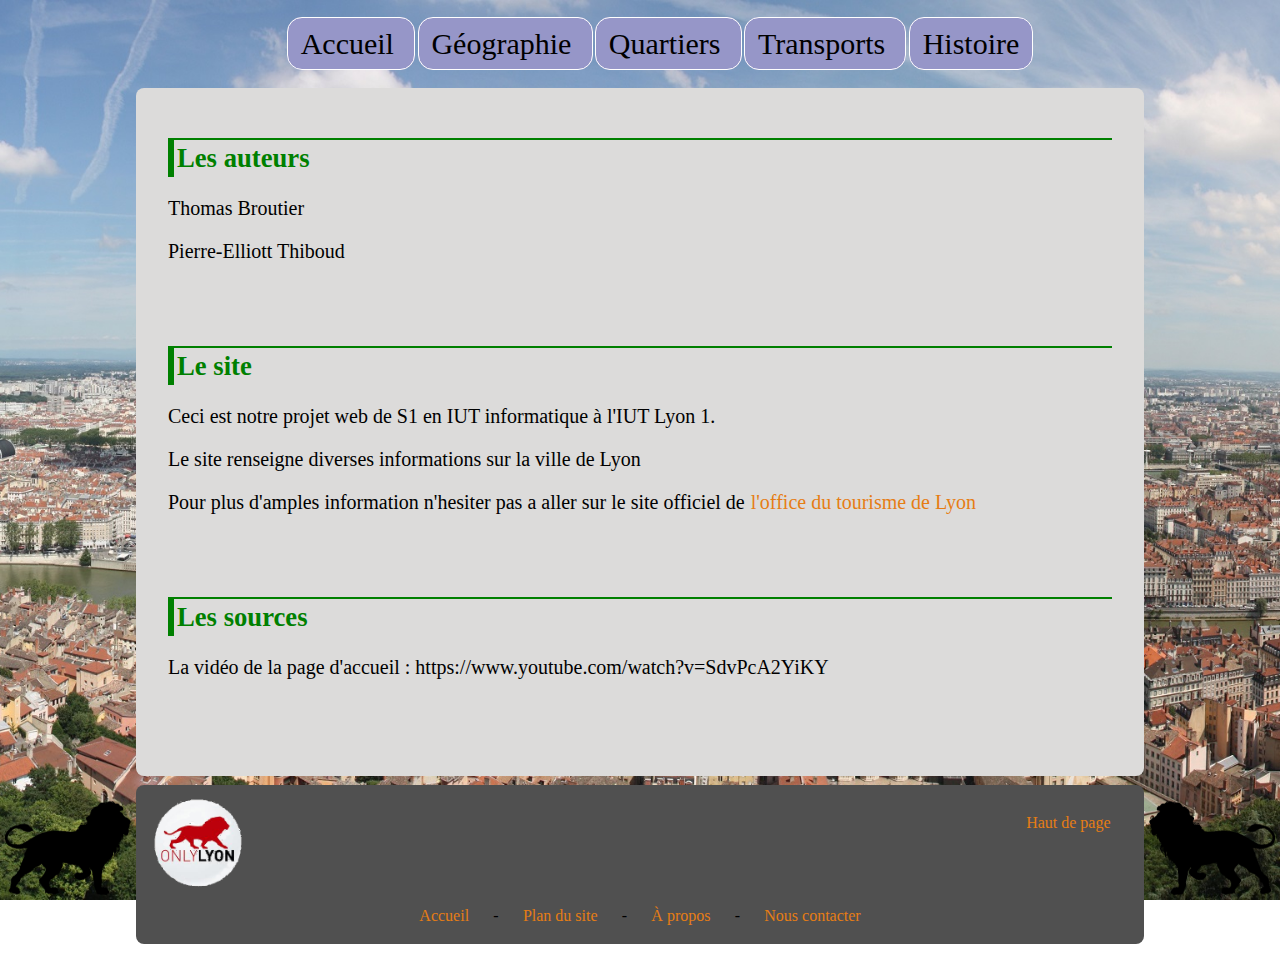
<file: aPropos.html>
﻿<!DOCTYPE html>

<html>

<head>
	<title>A Propos</title>
	<link rel="stylesheet" type="text/css" href="style_base.css">
</head>

<body>

	<img id="lionSil_g" src="ressource/image/lion_silhouette.png" alt="Silhouette de lion tournée vers la gauche">
	<img id="lionSil_d" src="ressource/image/lion_silhouette_inverse.png" alt="Silhouette de lion tournée vers la droite">

	
	<nav><ul id=boutonsMenu>
		<li>
			<a href="index.html">
				Accueil
			</a>
		</li>

		<li>
			<a href="geographie.html">
				Géographie
			</a>
		</li>			
		<li>
			<a href="quartiers.html">
				Quartiers
			</a>
		</li>

		<li>
			<a href="transports.html">
				Transports
			</a>
		</li>

		<li>
			<a href="histoire.html">
				Histoire
			</a>
		</li>
	</ul></nav>
	
	<div id="debut">
		<section>
			<h1>Les auteurs</h1>
			
				<p>Thomas Broutier</p>
				<p>Pierre-Elliott Thiboud</p>
		</section>
		
		<section>
			<h1>Le site</h1>
			
			<p>Ceci est notre projet web de S1 en IUT informatique à l'IUT Lyon 1.</p>
			
			<p>Le site renseigne diverses informations sur la ville de Lyon</p>
			<p>Pour plus d'amples information n'hesiter pas a aller sur le site officiel 
			de <a href="http://www.lyon-france.com/">l'office du tourisme de Lyon</a></p>
				
		</section>
		
		<section>
			<h1>Les sources</h1>
			
			<p>La vidéo de la page d'accueil : https://www.youtube.com/watch?v=SdvPcA2YiKY</p>
		</section>
	</div>
	
	<footer>
		<a href="#debut">Haut de page</a>
		<img src="ressource/image/logo_only-lyon.png" alt="Logo de OnlyLyon (un lion rouge dans un cercle gris clair)">
		<nav>
			<a href="index.html">Accueil</a> - 
			<a href="planDuSite.html">Plan du site</a> - 
			<a href="aPropos.html">À propos</a> - 
			<a href="contact.html">Nous contacter</a>
		</nav>
	</footer>

</body>

</html>
</file>
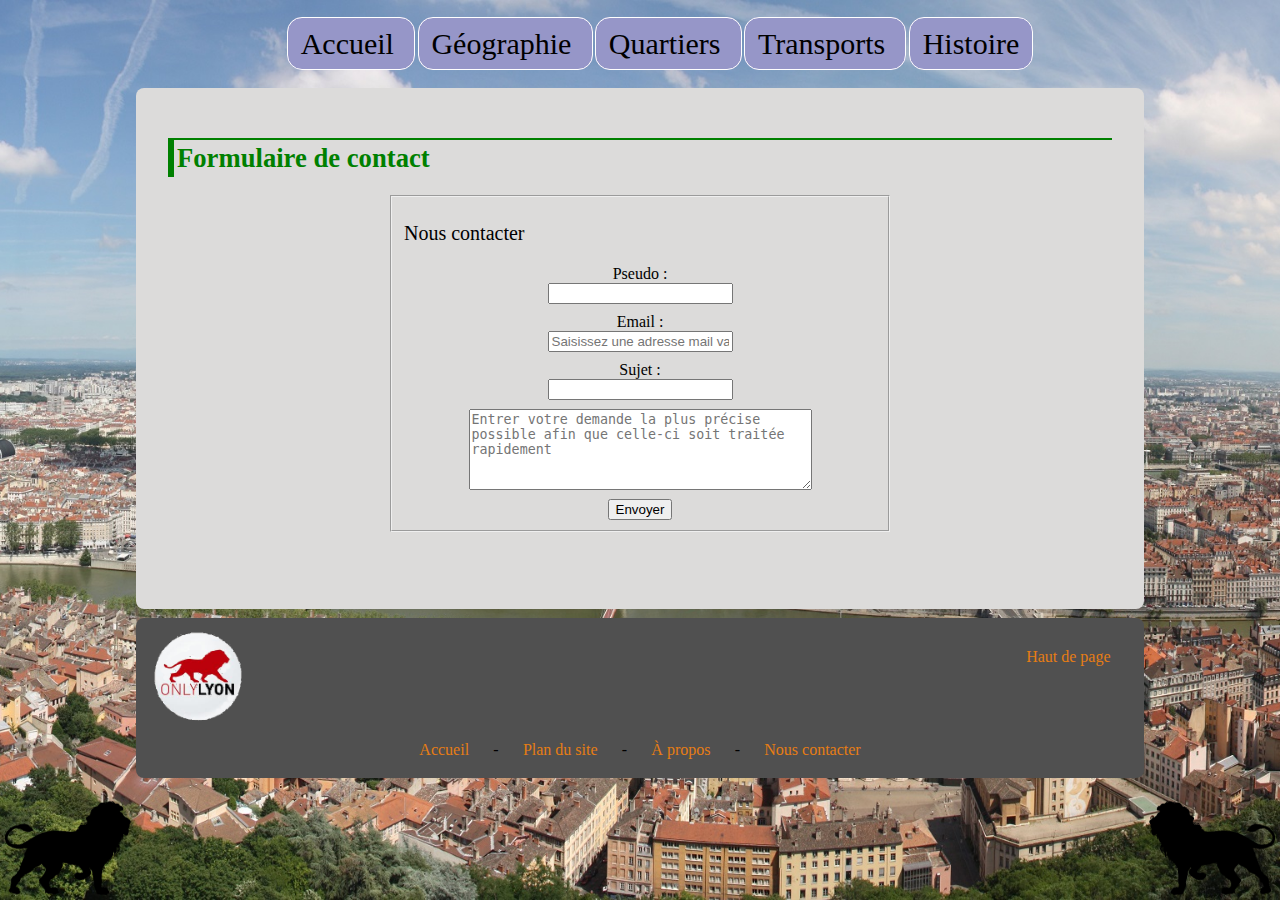
<file: contact.html>
﻿<!DOCTYPE html>

<html>

<head>
	<title>Contact</title>
	<link rel="stylesheet" type="text/css" href="style_base.css">
</head>

<body>

	<img id="lionSil_g" src="ressource/image/lion_silhouette.png" alt="Silhouette de lion tournée vers la gauche">
	<img id="lionSil_d" src="ressource/image/lion_silhouette_inverse.png" alt="Silhouette de lion tournée vers la droite">
	
	<nav><ul id=boutonsMenu>
		<li>
			<a href="index.html">
				Accueil
			</a>
		</li>

		<li>
			<a href="geographie.html">
				Géographie
			</a>
		</li>			
		<li>
			<a href="quartiers.html">
				Quartiers
			</a>
		</li>
		<li>
			<a href="transports.html">
				Transports
			</a>
		</li>
		<li>
			<a href="histoire.html">
				Histoire
			</a>
		</li>
	</ul></nav>

	<div id ="debut">
		<section>
			<h1>Formulaire de contact</h1>
			
			<fieldset>
				<form action="demandeEnvoyee.html">
					<p>Nous contacter</p>
					
					<label for="pseudo">Pseudo : </label><input type="text" id="pseudo">
										
					<label for="email">Email : </label><input type="email" placeholder="Saisissez une adresse mail valide" id="email">
					
					<label for="sujet">Sujet : </label><input type="text" id="sujet">
					 
					<textarea placeholder="Entrer votre demande la plus précise possible afin que celle-ci soit traitée rapidement" rows="5" cols="40"></textarea>
					
					<button>Envoyer</button>
					
				</form>
			</fieldset>
		</section>		
	</div>
	
	<footer>
		<a href="#debut">Haut de page</a>
		<img src="ressource/image/logo_only-lyon.png" alt="Logo de OnlyLyon (un lion rouge dans un cercle gris clair)">
		<nav>
			<a href="index.html">Accueil</a> - 
			<a href="planDuSite.html">Plan du site</a> - 
			<a href="aPropos.html">À propos</a> - 
			<a href="contact.html">Nous contacter</a>
		</nav>
	</footer>
	
</body>

</html>
</file>
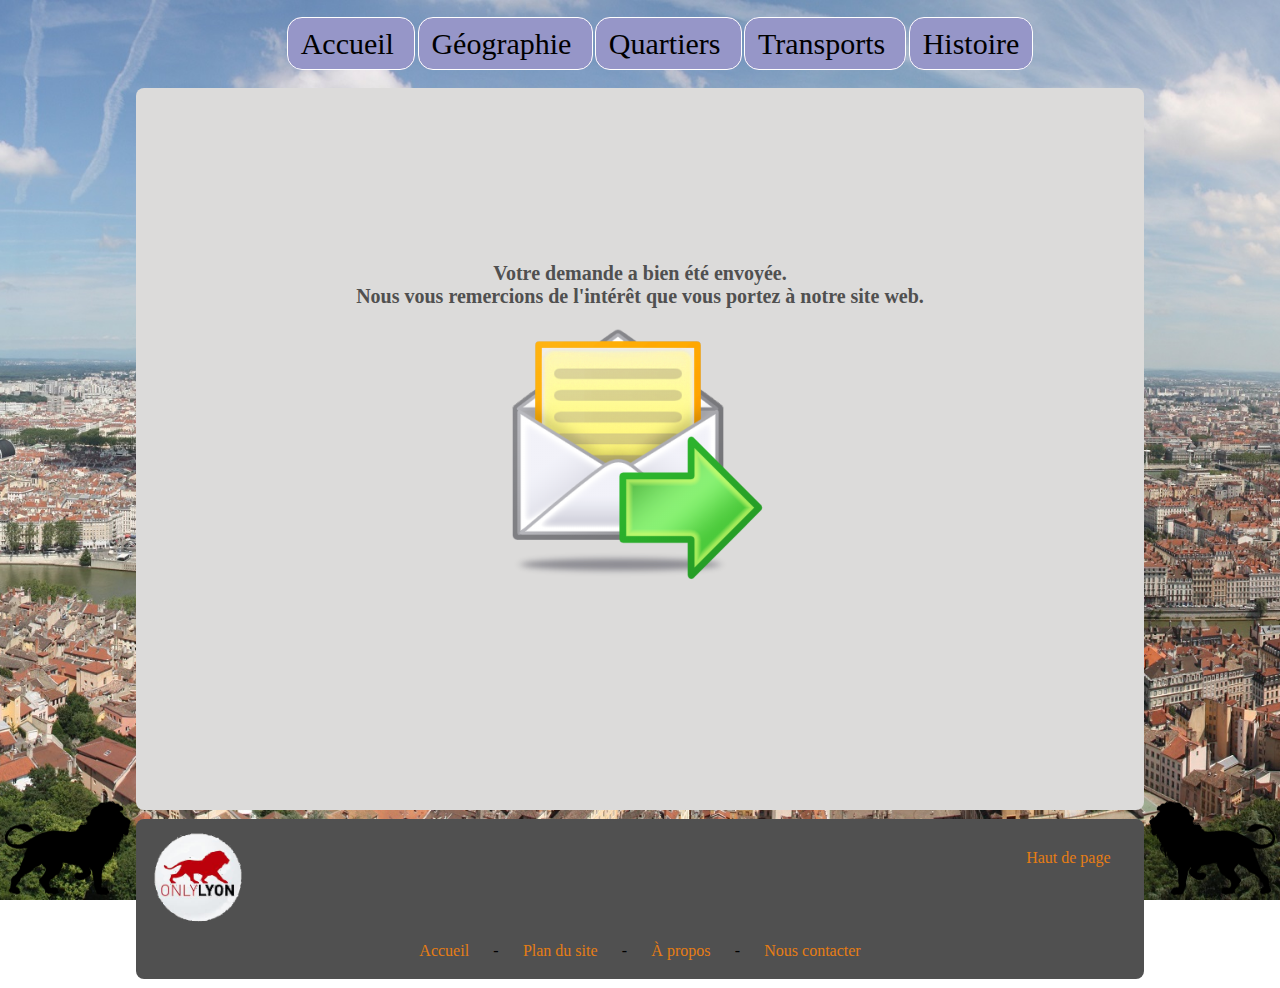
<file: demandeEnvoyee.html>
﻿<!DOCTYPE html>

<html>

<head>
	<title>Demande Envoyée</title>
	<link rel="stylesheet" type="text/css" href="style_base.css">
</head>

<body>

	<img id="lionSil_g" src="ressource/image/lion_silhouette.png" alt="Silhouette de lion tournée vers la gauche">
	<img id="lionSil_d" src="ressource/image/lion_silhouette_inverse.png" alt="Silhouette de lion tournée vers la droite">
	
	<nav><ul id=boutonsMenu>
		<li>
			<a href="index.html">
				Accueil
			</a>
		</li>

		<li>
			<a href="geographie.html">
				Géographie
			</a>
		</li>			
		<li>
			<a href="quartiers.html">
				Quartiers
			</a>
		</li>
	
		<li>
			<a href="transports.html">
				Transports
			</a>
		</li>
	
		<li>
			<a href="histoire.html">
				Histoire
			</a>
		</li>
	</ul></nav>

	<div class ="debut">
		<section>
			<div id="envoiDemande">
				<p>Votre demande a bien été envoyée.
				<br>Nous vous remercions de l'intérêt que vous portez à notre site web.</p>
				
				<img src="ressource/image/courrier_envoye.png" alt="Image d'un courrier envoyé">
			</div>
		</section>		
	</div>
	
	<footer>
		<a href="#debut">Haut de page</a>
		<img src="ressource/image/logo_only-lyon.png" alt="Logo de OnlyLyon (un lion rouge dans un cercle gris clair)">
		<nav>
			<a href="index.html">Accueil</a> - 
			<a href="planDuSite.html">Plan du site</a> - 
			<a href="aPropos.html">À propos</a> - 
			<a href="contact.html">Nous contacter</a>
		</nav>
	</footer>
	
</body>

</html>
</file>
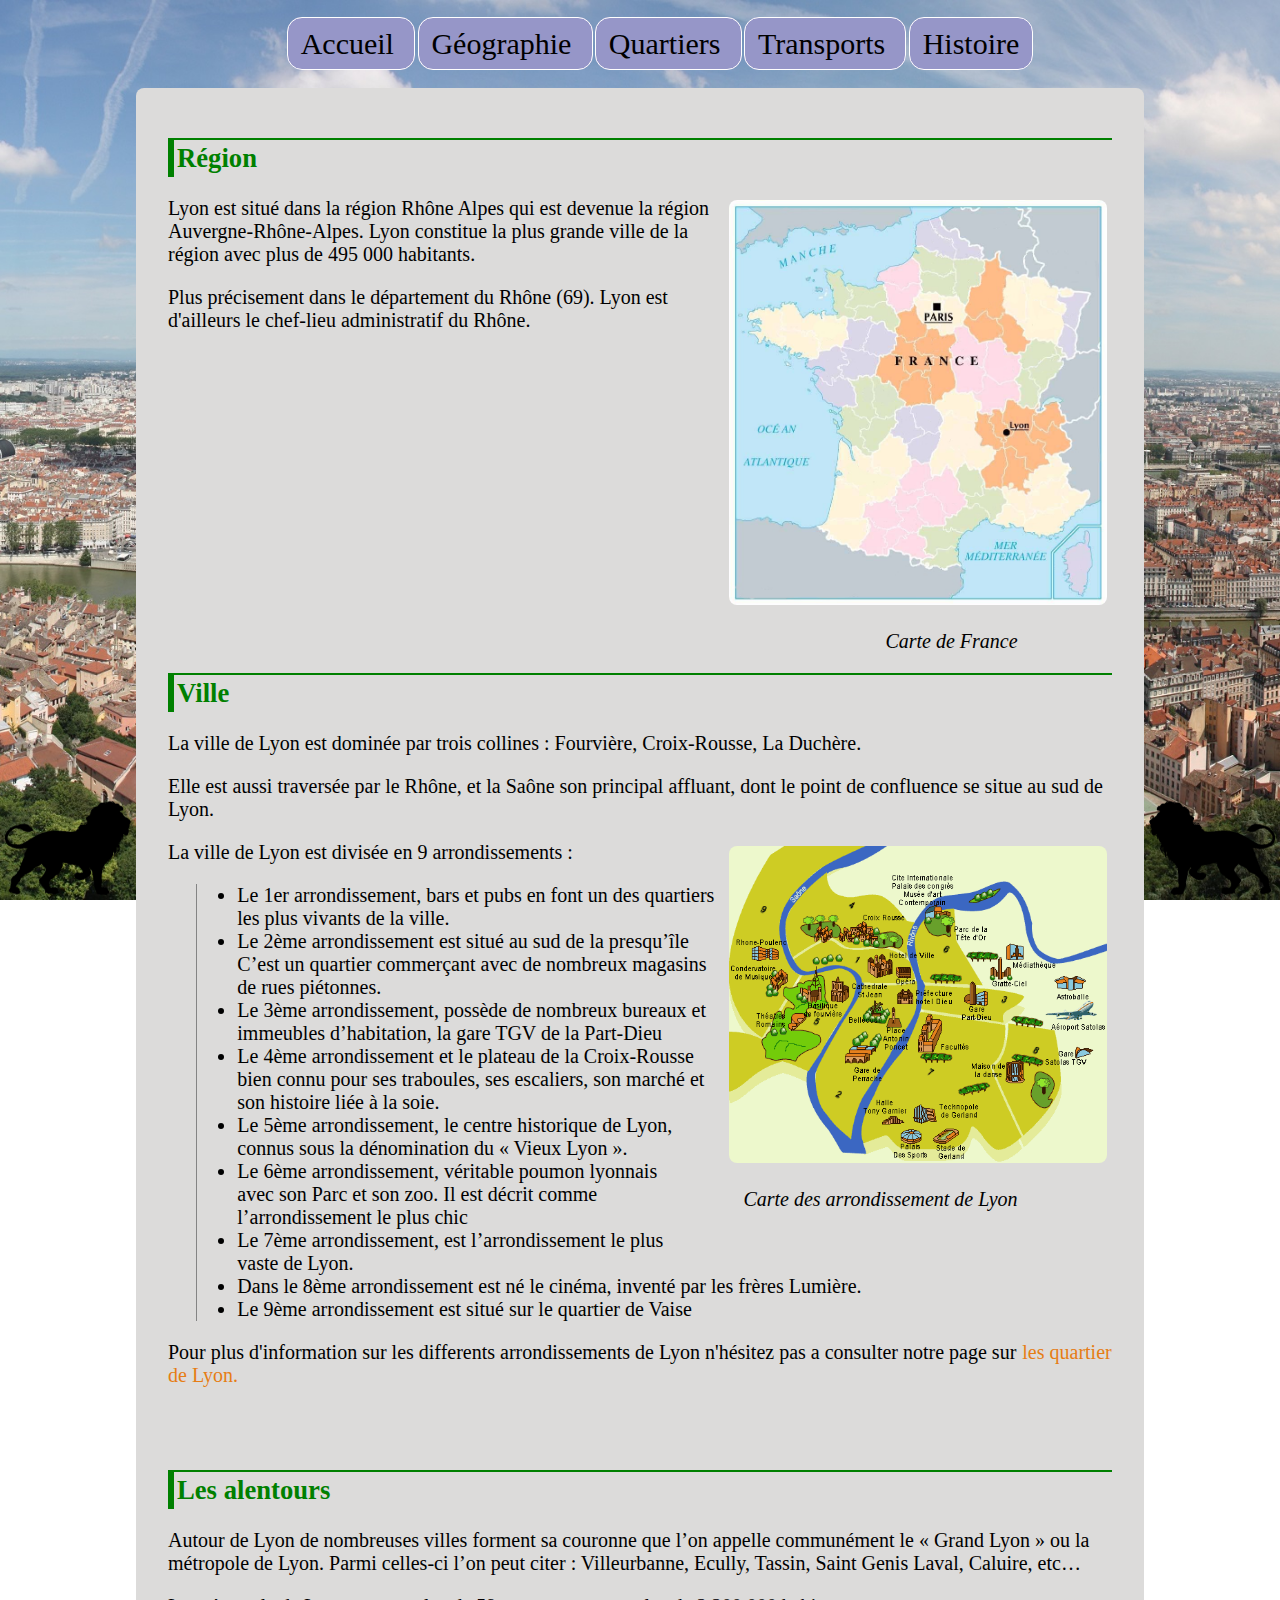
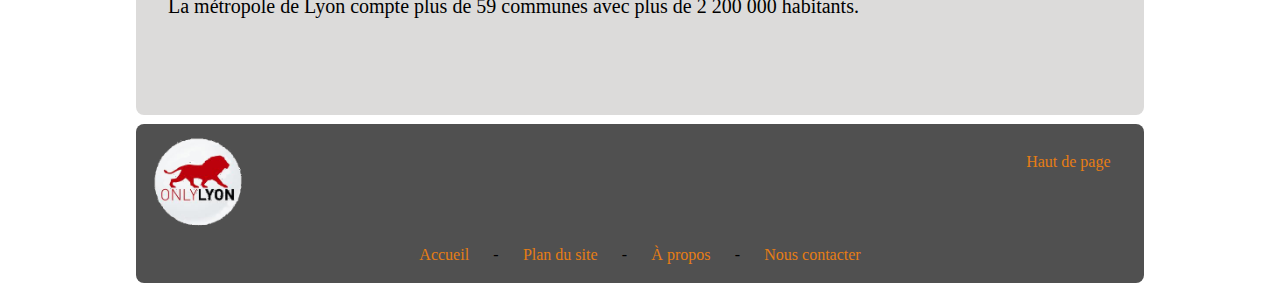
<file: geographie.html>
﻿<!DOCTYPE html>

<html>

<head>
	<title>Géographie de Lyon</title>
	<link rel="stylesheet" type="text/css" href="style_base.css">
</head>

<body>

	<img id="lionSil_g" src="ressource/image/lion_silhouette.png" alt="Silhouette de lion tournée vers la gauche">
	<img id="lionSil_d" src="ressource/image/lion_silhouette_inverse.png" alt="Silhouette de lion tournée vers la droite">

	
	<nav><ul id=boutonsMenu>
		<li>
			<a href="index.html">
				Accueil
			</a>
		</li>
		<li>
			<a href="geographie.html">
				Géographie
			</a>
		</li>			
		<li>
			<a href="quartiers.html">
				Quartiers
			</a>
		</li>

		<li>
			<a href="transports.html">
				Transports
			</a>
		</li>

		<li>
			<a href="histoire.html">
				Histoire
			</a>
		</li>
	</ul></nav>

	<div id ="debut">
		<section>
			<h1 id="T1" >Région</h1>
			
			<div>
				<img class="zoom" src ="ressource/image/Carte_France_Lyon.jpg" alt="Carte France indiquant la localisation de Lyon">
			</div>
			<p class="legende">Carte de France</p>
			<p>Lyon est situé dans la région Rhône Alpes qui est devenue la région Auvergne-Rhône-Alpes.
			Lyon constitue la plus grande ville de la région avec plus de 495 000 habitants.</p>
			
			<p>Plus précisement dans le département du Rhône (69). Lyon est d'ailleurs le chef-lieu administratif du Rhône. </p>
		</section>
		
		<section>
			<h1 id="T2" >Ville</h1>
			
			<p>La ville de Lyon est dominée par trois collines : Fourvière, Croix-Rousse, La Duchère.</p>
			
			<p>Elle est aussi traversée par le Rhône, et la Saône son principal affluant, dont le point de confluence se situe au sud de Lyon.</p>
			
			<div>
				<img class="zoom" src ="ressource/image/Carte_Lyon_Arrondissement.gif" alt="Carte des arrondissement de Lyon">
			</div>
			
			<p class="legende">Carte des arrondissement de Lyon</p>		
			
			<p>La ville de Lyon est divisée en 9 arrondissements :</p>
			
			<ul>
				<li>Le 1er arrondissement, bars et pubs en font un des quartiers les plus vivants de la ville.</li> 

				<li>Le 2ème arrondissement est situé au sud de la presqu’île C’est un quartier commerçant avec de nombreux magasins de rues piétonnes.</li>
					
				<li>Le 3ème arrondissement, possède de nombreux bureaux et immeubles d’habitation, la gare TGV de la Part-Dieu</li>
				
				<li>Le 4ème arrondissement et le plateau de la Croix-Rousse bien connu pour ses traboules, ses escaliers, son marché et son histoire liée à la soie.</li>
				
				<li>Le 5ème arrondissement, le centre historique de Lyon, connus sous la dénomination du « Vieux Lyon ».</li>
				
				<li>Le 6ème arrondissement, véritable poumon lyonnais avec son Parc et son zoo. Il est décrit comme l’arrondissement le plus chic</li>
				
				<li>Le 7ème arrondissement, est l’arrondissement le plus vaste de Lyon.</li>
				
				<li>Dans le 8ème arrondissement est né le cinéma, inventé par les frères Lumière.</li>
				
				<li>Le 9ème arrondissement est situé sur le quartier de Vaise</li>
			
			</ul>
			
			<p>Pour plus d'information sur les differents arrondissements de Lyon n'hésitez pas a consulter
			notre page sur <a href="quartier.html"> les quartier de Lyon.</a> </p>
			
		</section>
		
		<section>
			<h1 id="T3" >Les alentours</h1>
			
			<p>Autour de Lyon de nombreuses villes forment sa couronne que l’on appelle communément le « Grand Lyon » ou la métropole de Lyon. 
			Parmi celles-ci l’on peut citer : Villeurbanne, Ecully, Tassin, Saint Genis Laval, Caluire, etc…</p>
			
			<p>La métropole de Lyon compte plus de 59 communes avec plus de 2 200 000 habitants.</p>
		</section>
	</div>
	
	<footer>
		<a href="#debut">Haut de page</a>
		<img src="ressource/image/logo_only-lyon.png" alt="Logo de OnlyLyon (un lion rouge dans un cercle gris clair)">
		<nav>
			<a href="index.html">Accueil</a> - 
			<a href="planDuSite.html">Plan du site</a> - 
			<a href="aPropos.html">À propos</a> - 
			<a href="contact.html">Nous contacter</a>
		</nav>
	</footer>
	
	
</body>

</html>
</file>
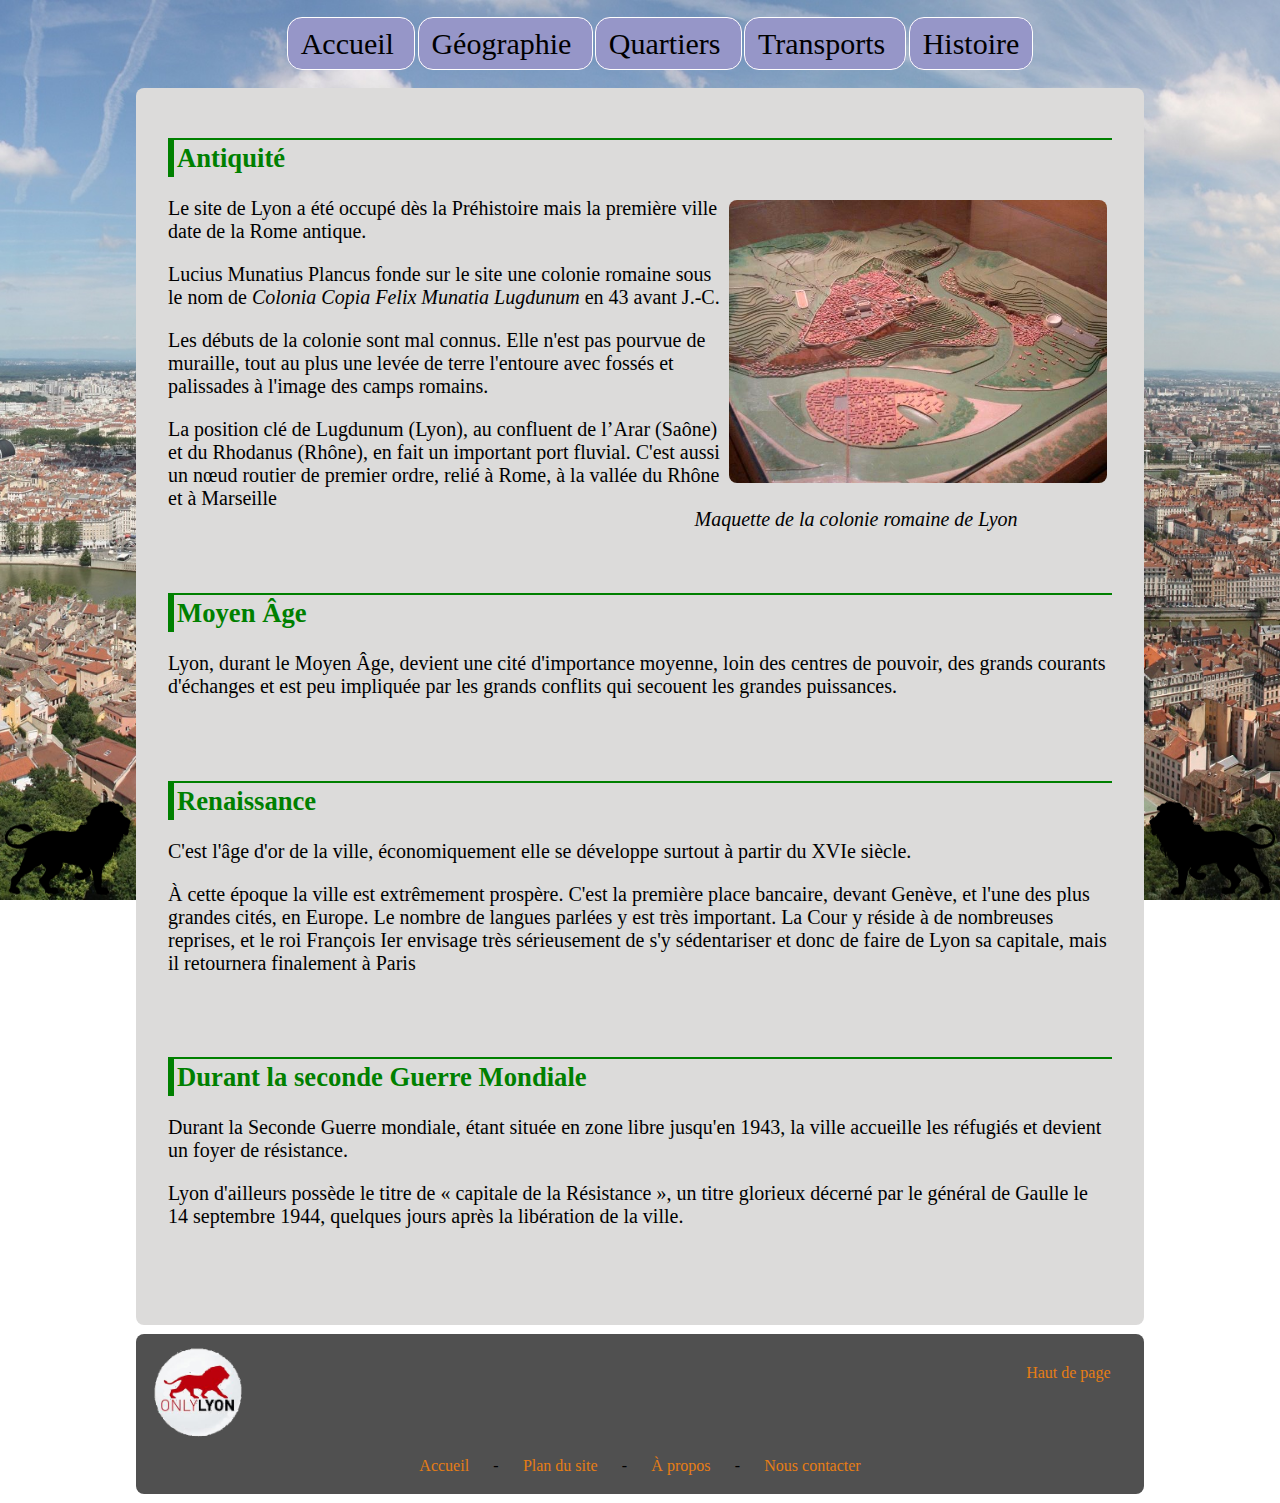
<file: histoire.html>
﻿<!DOCTYPE html>

<html>

<head>
	<title>L'histoire de Lyon</title>
	<link rel="stylesheet" type="text/css" href="style_base.css">
</head>

<body>

	<img id="lionSil_g" src="ressource/image/lion_silhouette.png" alt="Silhouette de lion tournée vers la gauche">
	<img id="lionSil_d" src="ressource/image/lion_silhouette_inverse.png" alt="Silhouette de lion tournée vers la droite">

	
	<nav><ul id=boutonsMenu>
		<li>
			<a href="index.html">
				Accueil
			</a>
		</li>

		<li>
			<a href="geographie.html">
				Géographie
			</a>
		</li>				
		<li>
			<a href="quartiers.html">
				Quartiers
			</a>
		</li>

		<li>
			<a href="transports.html">
				Transports
			</a>
		</li>

		<li>
			<a href="histoire.html">
				Histoire
			</a>
		</li>
	</ul></nav>
	
	<div id="debut">
		<section>
			<h1 id="T1">Antiquité</h1>
			<div>
				<img class="zoom" src="ressource/image/colonie_romaine_lyon.jpg" alt="Maquette de la colonie romaine de Lyon">
			</div>
			
			<p class="legende">Maquette de la colonie romaine de Lyon</p>
			
			<p>Le site de Lyon a été occupé dès la Préhistoire mais la première ville date de la Rome antique.</p>
			
			<p>Lucius Munatius Plancus fonde sur le site une colonie romaine sous le nom de <em>Colonia Copia Felix Munatia Lugdunum</em> en 43 avant J.-C.</p>
			
			<p>Les débuts de la colonie sont mal connus. 
			Elle n'est pas pourvue de muraille, tout au plus une levée de terre l'entoure avec fossés et palissades à l'image des camps romains.</p>
			
			<p>La position clé de Lugdunum (Lyon), au confluent de l’Arar (Saône) et du Rhodanus (Rhône), en fait un important port fluvial. 
			C'est aussi un nœud routier de premier ordre, relié à Rome, à la vallée du Rhône et à Marseille</p>
		
		</section>
		
		<section>
			<h1 id="T2">Moyen Âge</h1>
			
			<p>Lyon, durant le Moyen Âge, devient une cité d'importance moyenne, loin des centres de pouvoir, 
			des grands courants d'échanges et est peu impliquée par les grands conflits qui secouent les grandes puissances.</p>
		</section>
		
		<section>
			<h1 id="T3">Renaissance</h1>
			
			<p>C'est l'âge d'or de la ville, économiquement elle se développe surtout à partir du XVIe siècle.</p>
			
			<p>À cette époque la ville est extrêmement prospère. C'est la première place bancaire, devant Genève,
			et l'une des plus grandes cités, en Europe. Le nombre de langues parlées y est très important. 
			La Cour y réside à de nombreuses reprises, et le roi François Ier envisage très sérieusement de s'y sédentariser
			et donc de faire de Lyon sa capitale, mais il retournera finalement à Paris</p>
			
		</section>
		
		<section>
			<h1 id="T4">Durant la seconde Guerre Mondiale</h1>
			<p>Durant la Seconde Guerre mondiale, étant située en zone libre jusqu'en 1943, 
			la ville accueille les réfugiés et devient un foyer de résistance.</p>
			
			<p>Lyon d'ailleurs possède le titre de « capitale de la Résistance »,
			un titre glorieux décerné par le général de Gaulle le 14 septembre 1944, quelques jours après la libération de la ville.</p>
			
			
		</section>
		
	</div>
	
	<footer>
		<a href="#debut">Haut de page</a>
		<img src="ressource/image/logo_only-lyon.png" alt="Logo de OnlyLyon (un lion rouge dans un cercle gris clair)">
		<nav>
			<a href="index.html">Accueil</a> - 
			<a href="planDuSite.html">Plan du site</a> - 
			<a href="aPropos.html">À propos</a> - 
			<a href="contact.html">Nous contacter</a>
		</nav>
	</footer>

</body>

</html>
</file>
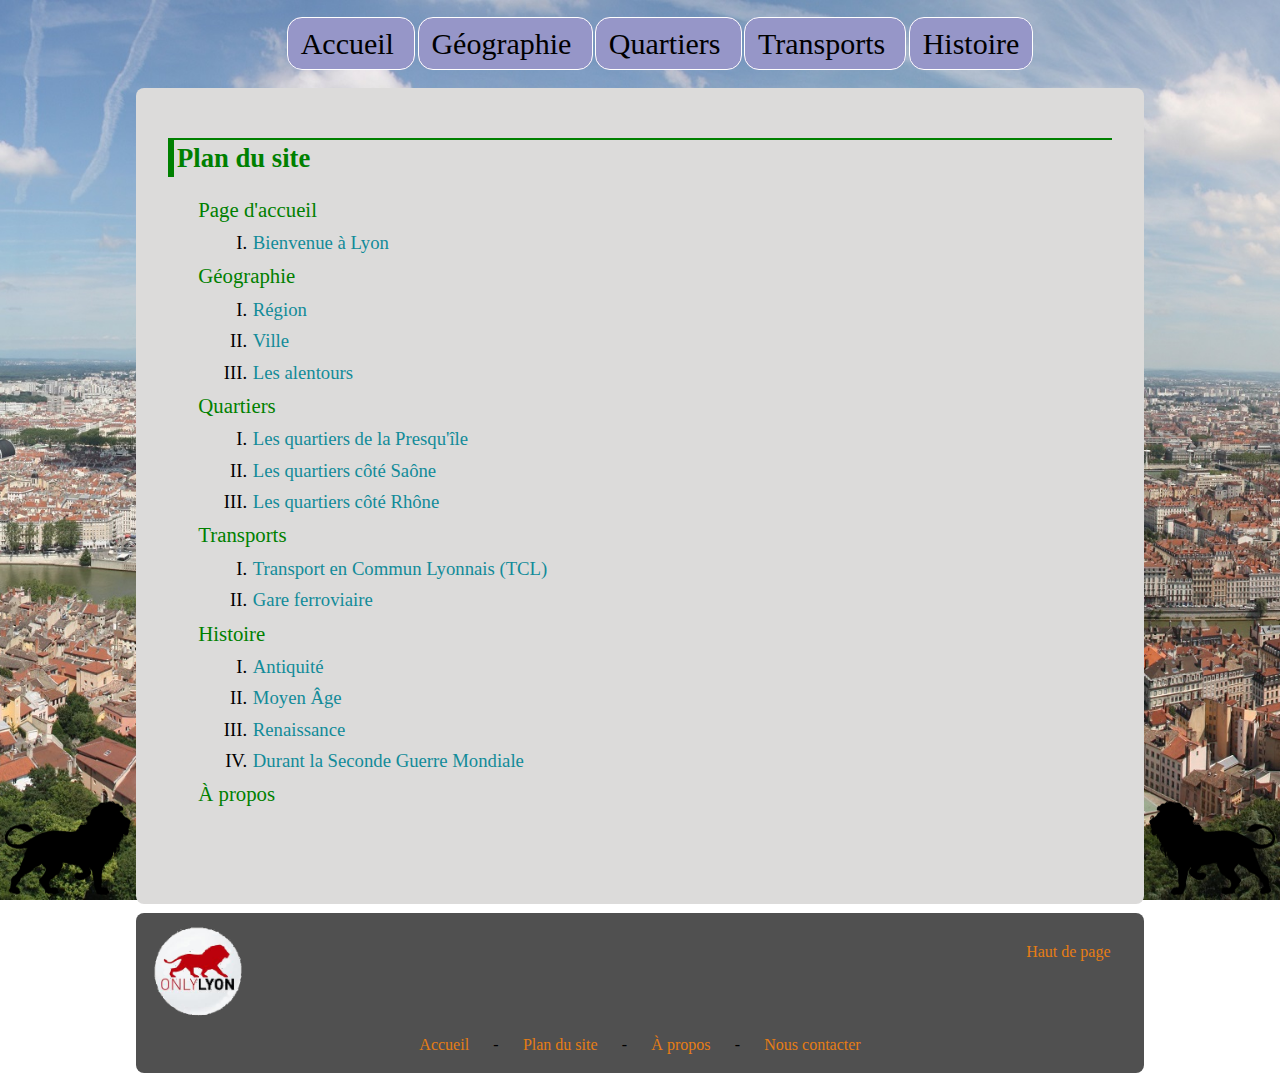
<file: planDuSite.html>
﻿<!DOCTYPE html>

<html>

<head>
	<title>Plan du site</title>
	<link rel="stylesheet" type="text/css" href="style_base.css">
	<link rel="stylesheet" type="text/css" href="style_sommaire.css">
</head>

<body>
	
	<img id="lionSil_g" src="ressource/image/lion_silhouette.png" alt="Silhouette de lion tournée vers la gauche">
	<img id="lionSil_d" src="ressource/image/lion_silhouette_inverse.png" alt="Silhouette de lion tournée vers la droite">

	
	<nav><ul id=boutonsMenu>
		<li>
			<a href="index.html">
				Accueil
			</a>
		</li>
		<li>
			<a href="geographie.html">
				Géographie
			</a>
		</li>			
		<li>
			<a href="quartiers.html">
				Quartiers
			</a>
		</li>
		<li>
			<a href="transports.html">
				Transports
			</a>
		</li>

		<li>
			<a href="histoire.html">
				Histoire
			</a>
		</li>
	</ul></nav>
	
	<div id="debut">
		<section>
			<h1>Plan du site</h1>
			
			<ul id="sommaire">
				<li><a href="index.html">Page d'accueil</a></li>
					<li><ol>
						<li><a href="index.html#T1">Bienvenue à Lyon</a></li>
					</ol></li>
				
				<li><a href="geographie.html">Géographie</a></li>
					<li><ol>
						<li><a href="geographie.html#T1">Région</a></li>
						<li><a href="geographie.html#T2">Ville</a></li>
						<li><a href="geographie.html#T3">Les alentours</a></li>
					</ol></li>
				
				<li><a href="quartiers.html">Quartiers</a></li>
					<li><ol>
						<li><a href="quartiers.html#T1">Les quartiers de la Presqu'île</a></li>
						<li><a href="quartiers.html#T2">Les quartiers côté Saône</a></li>
						<li><a href="quartiers.html#T3">Les quartiers côté Rhône</a></li>
					</ol></li>
						
				<li><a href="transports.html">Transports</a></li>
					<li><ol>
						<li><a href="transports.html#T1">Transport en Commun Lyonnais (TCL)</a></li>
						<li><a href="transports.html#T2">Gare ferroviaire</a></li>
					</ol></li>
						
				<li><a href="histoire.html">Histoire</a></li>
					<li><ol>
						<li><a href="histoire.html#T1">Antiquité</a></li>
						<li><a href="histoire.html#T2">Moyen Âge</a></li>
						<li><a href="histoire.html#T3">Renaissance</a></li>
						<li><a href="histoire.html#T4">Durant la Seconde Guerre Mondiale</a></li>
					</ol></li>
				
				<li><a href="aPropos.html">À propos</a></li>
			</ul>
		</section>
	</div>
	
	<footer>
		<a href="#debut">Haut de page</a>
		<img src="ressource/image/logo_only-lyon.png" alt="Logo de OnlyLyon (un lion rouge dans un cercle gris clair)">
		<nav>
			<a href="index.html">Accueil</a> - 
			<a href="planDuSite.html">Plan du site</a> - 
			<a href="aPropos.html">À propos</a> - 
			<a href="contact.html">Nous contacter</a>
		</nav>
	</footer>

</body>

</html>
</file>
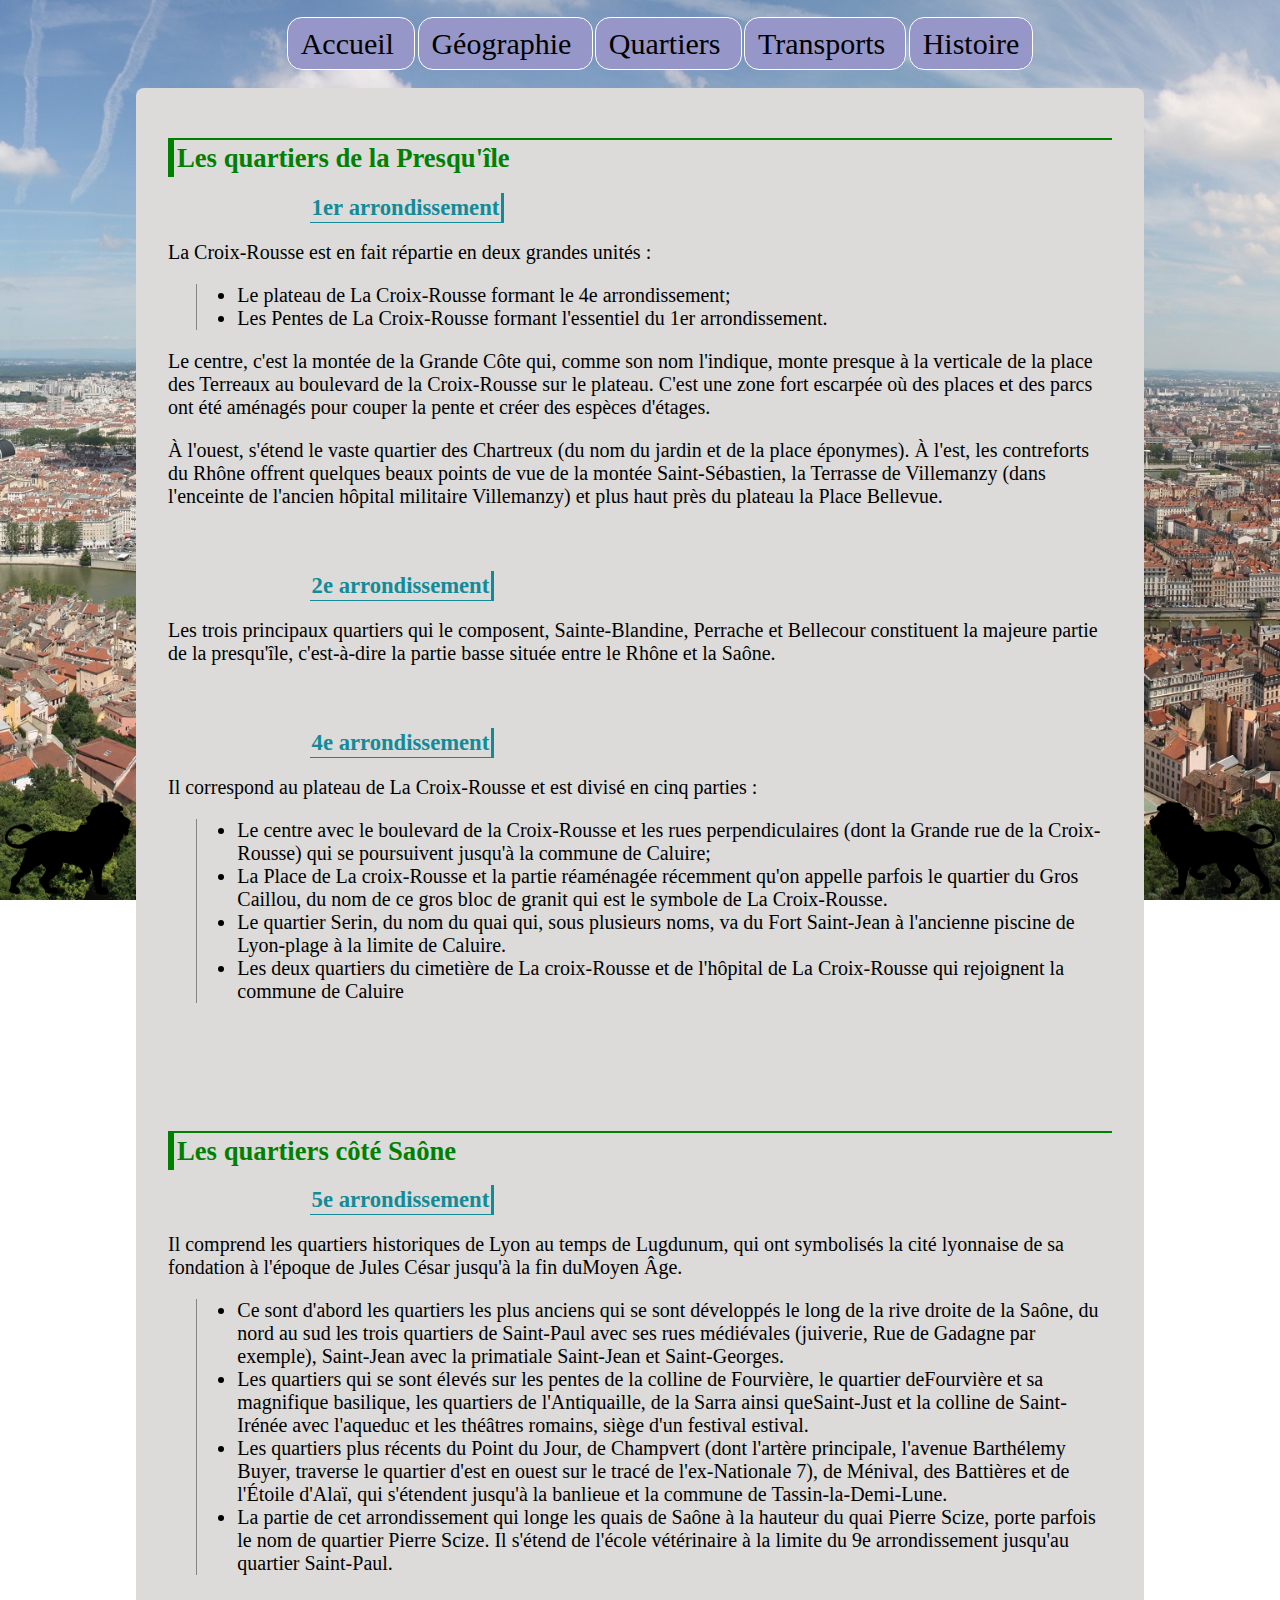
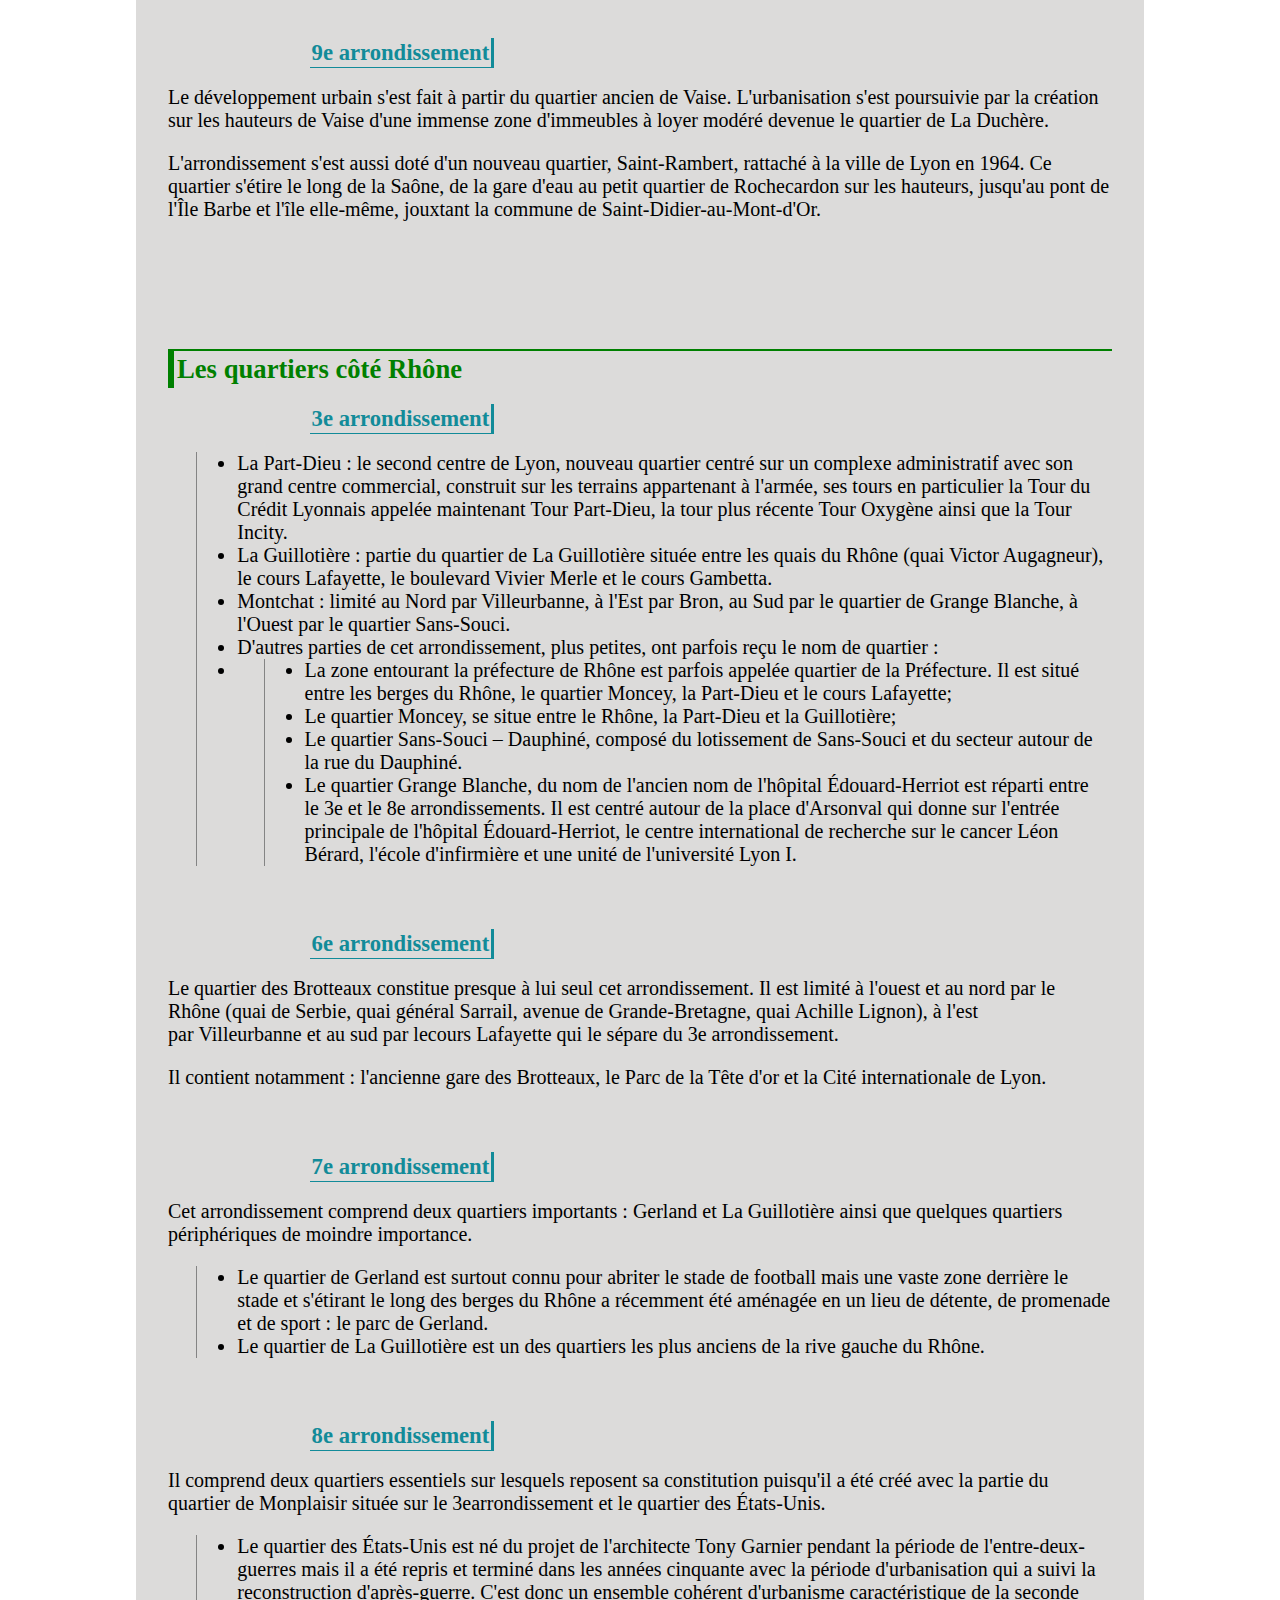
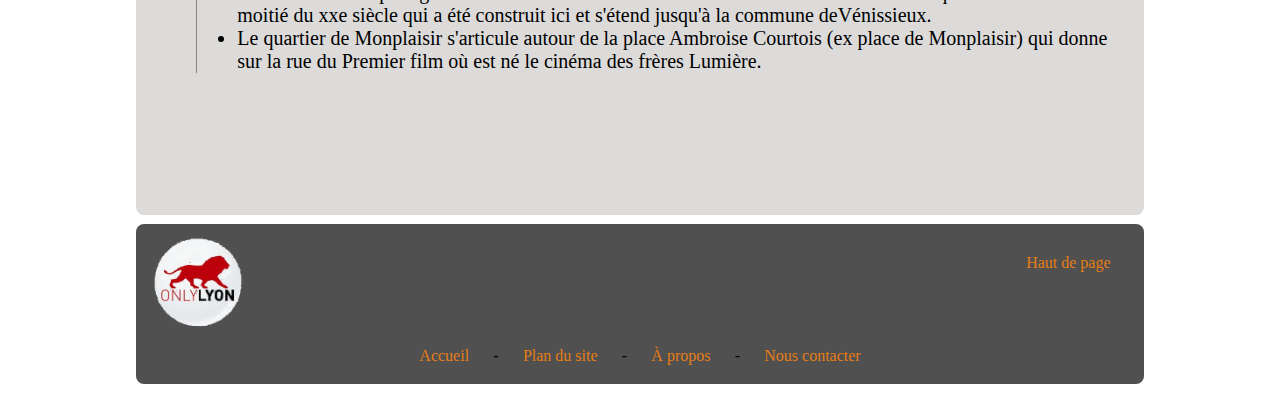
<file: quartiers.html>
﻿<!DOCTYPE html>

<html>

<head>
	<title>Les quartiers de Lyon</title>
	<link rel="stylesheet" type="text/css" href="style_base.css">
</head>

<body>
	
	<img id="lionSil_g" src="ressource/image/lion_silhouette.png" alt="Silhouette de lion tournée vers la gauche">
	<img id="lionSil_d" src="ressource/image/lion_silhouette_inverse.png" alt="Silhouette de lion tournée vers la droite">

	
	<nav><ul id=boutonsMenu>
		<li>
			<a href="index.html">
				Accueil
			</a>
		</li>
	
		<li>
			<a href="geographie.html">
				Géographie
			</a>
		</li>			
		<li>
			<a href="quartiers.html">
				Quartiers
			</a>
		</li>

		<li>
			<a href="transports.html">
				Transports
			</a>
		</li>

		<li>
			<a href="histoire.html">
				Histoire
			</a>
		</li>
	</ul></nav>
	
	<div id="debut">
		<section>
			<h1 id="T1">Les quartiers de la Presqu'île</h1>
				<section>
					<h2>1er arrondissement</h2>

					<p>La Croix-Rousse est en fait répartie en deux grandes unités :</p>
					<ul>
						<li>Le plateau de La Croix-Rousse formant le 4e arrondissement;</li>
						<li>Les Pentes de La Croix-Rousse formant l'essentiel du 1er arrondissement.</li>
					</ul>
					<p>Le centre, c'est la montée de la Grande Côte qui, comme son nom l'indique, monte presque à la verticale de la place des Terreaux au boulevard de la Croix-Rousse sur le plateau. C'est une zone fort escarpée où des places et des parcs ont été aménagés pour couper la pente et créer des espèces d'étages.</p>
					<p>À l'ouest, s'étend le vaste quartier des Chartreux (du nom du jardin et de la place éponymes). À l'est, les contreforts du Rhône offrent quelques beaux points de vue de la montée Saint-Sébastien, la Terrasse de Villemanzy (dans l'enceinte de l'ancien hôpital militaire Villemanzy) et plus haut près du plateau la Place Bellevue.</p>
				</section>
				<section>
				<h2>2e arrondissement</h2>

				<p>Les trois principaux quartiers qui le composent, Sainte-Blandine, Perrache et Bellecour constituent la majeure partie de la presqu'île, c'est-à-dire la partie basse située entre le Rhône et la Saône.
				</section>
				<section>
				<h2>4e arrondissement</h2>
				<p>Il correspond au plateau de La Croix-Rousse et est divisé en cinq parties :</p>
				<ul>
					<li>Le centre avec le boulevard de la Croix-Rousse et les rues perpendiculaires (dont la Grande rue de la Croix-Rousse) qui se poursuivent jusqu'à la commune de Caluire;</li>
					<li>La Place de La croix-Rousse et la partie réaménagée récemment qu'on appelle parfois le quartier du Gros Caillou, du nom de ce gros bloc de granit qui est le symbole de La Croix-Rousse.</li>
					<li>Le quartier Serin, du nom du quai qui, sous plusieurs noms, va du Fort Saint-Jean à l'ancienne piscine de Lyon-plage à la limite de Caluire.</li>
					<li>Les deux quartiers du cimetière de La croix-Rousse et de l'hôpital de La Croix-Rousse qui rejoignent la commune de Caluire</li>
				</ul>
				</section>
		</section>
		
		<section>
			<h1 id="T2">Les quartiers côté Saône</h1>
				<section>
					<h2>5e arrondissement</h2>

						<p>Il comprend les quartiers historiques de Lyon au temps de Lugdunum, qui ont symbolisés la cité lyonnaise de sa fondation à l'époque de Jules César jusqu'à la fin duMoyen Âge.</p>
						<ul>
							<li>Ce sont d'abord les quartiers les plus anciens qui se sont développés le long de la rive droite de la Saône, du nord au sud les trois quartiers de Saint-Paul avec ses rues médiévales (juiverie, Rue de Gadagne par exemple), Saint-Jean avec la primatiale Saint-Jean et Saint-Georges.</li>
							<li>Les quartiers qui se sont élevés sur les pentes de la colline de Fourvière, le quartier deFourvière et sa magnifique basilique, les quartiers de l'Antiquaille, de la Sarra ainsi queSaint-Just et la colline de Saint-Irénée avec l'aqueduc et les théâtres romains, siège d'un festival estival.</li>
							<li>Les quartiers plus récents du Point du Jour, de Champvert (dont l'artère principale, l'avenue Barthélemy Buyer, traverse le quartier d'est en ouest sur le tracé de l'ex-Nationale 7), de Ménival, des Battières et de l'Étoile d'Alaï, qui s'étendent jusqu'à la banlieue et la commune de Tassin-la-Demi-Lune.</li>
							<li>La partie de cet arrondissement qui longe les quais de Saône à la hauteur du quai Pierre Scize, porte parfois le nom de quartier Pierre Scize. Il s'étend de l'école vétérinaire à la limite du 9e arrondissement jusqu'au quartier Saint-Paul.</li>
						</ul>
				</section>
				<section>
					<h2>9e arrondissement</h2>
						<p>Le développement urbain s'est fait à partir du quartier ancien de Vaise. L'urbanisation s'est poursuivie par la création sur les hauteurs de Vaise d'une immense zone d'immeubles à loyer modéré devenue le quartier de La Duchère.</p>
						<p>L'arrondissement s'est aussi doté d'un nouveau quartier, Saint-Rambert, rattaché à la ville de Lyon en 1964. Ce quartier s'étire le long de la Saône, de la gare d'eau au petit quartier de Rochecardon sur les hauteurs, jusqu'au pont de l'Île Barbe et l'île elle-même, jouxtant la commune de Saint-Didier-au-Mont-d'Or.</p>
				</section>
		</section>
		
		<section>
			<h1 id="T3">Les quartiers côté Rhône</h1>
			<section>
				<h2>3e arrondissement</h2>
				<ul>
				<li>La Part-Dieu : le second centre de Lyon, nouveau quartier centré sur un complexe administratif avec son grand centre commercial, construit sur les terrains appartenant à l'armée, ses tours en particulier la Tour du Crédit Lyonnais appelée maintenant Tour Part-Dieu, la tour plus récente Tour Oxygène ainsi que la Tour Incity.</li>
				<li>La Guillotière : partie du quartier de La Guillotière située entre les quais du Rhône (quai Victor Augagneur), le cours Lafayette, le boulevard Vivier Merle et le cours Gambetta.</li>

				<li>Montchat : limité au Nord par Villeurbanne, à l'Est par Bron, au Sud par le quartier de Grange Blanche, à l'Ouest par  le quartier Sans-Souci.</li>
				<li>D'autres parties de cet arrondissement, plus petites, ont parfois reçu le nom de quartier :</li>
				<li><ul>
				<li>La zone entourant la préfecture de Rhône est parfois appelée quartier de la Préfecture. Il est situé entre les berges du Rhône, le quartier Moncey, la Part-Dieu et le cours Lafayette;</li>
				<li>Le quartier Moncey, se situe entre le Rhône, la Part-Dieu et la Guillotière;</li>
				<li>Le quartier Sans-Souci – Dauphiné, composé du lotissement de Sans-Souci et du secteur autour de la rue du Dauphiné.</li>
				<li>Le quartier Grange Blanche, du nom de l'ancien nom de l'hôpital Édouard-Herriot est réparti entre le 3e et le 8e arrondissements. Il est centré autour de la place d'Arsonval qui donne sur l'entrée principale de l'hôpital Édouard-Herriot, le centre international de recherche sur le cancer Léon Bérard, l'école d'infirmière et une unité de l'université Lyon I.</li>
				</ul></li>
				</ul>
			</section>
			<section>
				<h2>6e arrondissement</h2>
				<p>Le quartier des Brotteaux constitue presque à lui seul cet arrondissement. Il est limité à l'ouest et au nord par le Rhône (quai de Serbie, quai général Sarrail, avenue de Grande-Bretagne, quai Achille Lignon), à l'est par Villeurbanne et au sud par lecours Lafayette qui le sépare du 3e arrondissement.</p>
				<p>Il contient notamment : l'ancienne gare des Brotteaux, le Parc de la Tête d'or et la Cité internationale de Lyon.</p>
			</section>
			<section>
				<h2>7e arrondissement</h2>

				<p>Cet arrondissement comprend deux quartiers importants : Gerland et La Guillotière ainsi que quelques quartiers périphériques de moindre importance.</p>
				<ul>
				<li>Le quartier de Gerland est surtout connu pour abriter le stade de football mais une vaste zone derrière le stade et s'étirant le long des berges du Rhône a récemment été aménagée en un lieu de détente, de promenade et de sport : le parc de Gerland.</li>
				<li>Le quartier de La Guillotière est un des quartiers les plus anciens de la rive gauche du Rhône.</li>
				</ul>
			</section>
			<section>
				<h2>8e arrondissement</h2>

				<p>Il comprend deux quartiers essentiels sur lesquels reposent sa constitution puisqu'il a été créé avec la partie du quartier de Monplaisir située sur le 3earrondissement et le quartier des États-Unis.</p>
				<ul>
				<li>Le quartier des États-Unis est né du projet de l'architecte Tony Garnier pendant la période de l'entre-deux-guerres mais il a été repris et terminé dans les années cinquante avec la période d'urbanisation qui a suivi la reconstruction d'après-guerre. C'est donc un ensemble cohérent d'urbanisme caractéristique de la seconde moitié du xxe siècle qui a été construit ici et s'étend jusqu'à la commune deVénissieux.</li>
				<li>Le quartier de Monplaisir s'articule autour de la place Ambroise Courtois (ex place de Monplaisir) qui donne sur la rue du Premier film où est né le cinéma des frères Lumière.</li>
				</ul>
			</section>
		</section>
		
	</div>
	
	<footer>
		<a href="#debut">Haut de page</a>
		<img src="ressource/image/logo_only-lyon.png" alt="Logo de OnlyLyon (un lion rouge dans un cercle gris clair)">
		<nav>
			<a href="index.html">Accueil</a> - 
			<a href="planDuSite.html">Plan du site</a> - 
			<a href="aPropos.html">À propos</a> - 
			<a href="contact.html">Nous contacter</a>
		</nav>
	</footer>

</body>

</html>
</file>
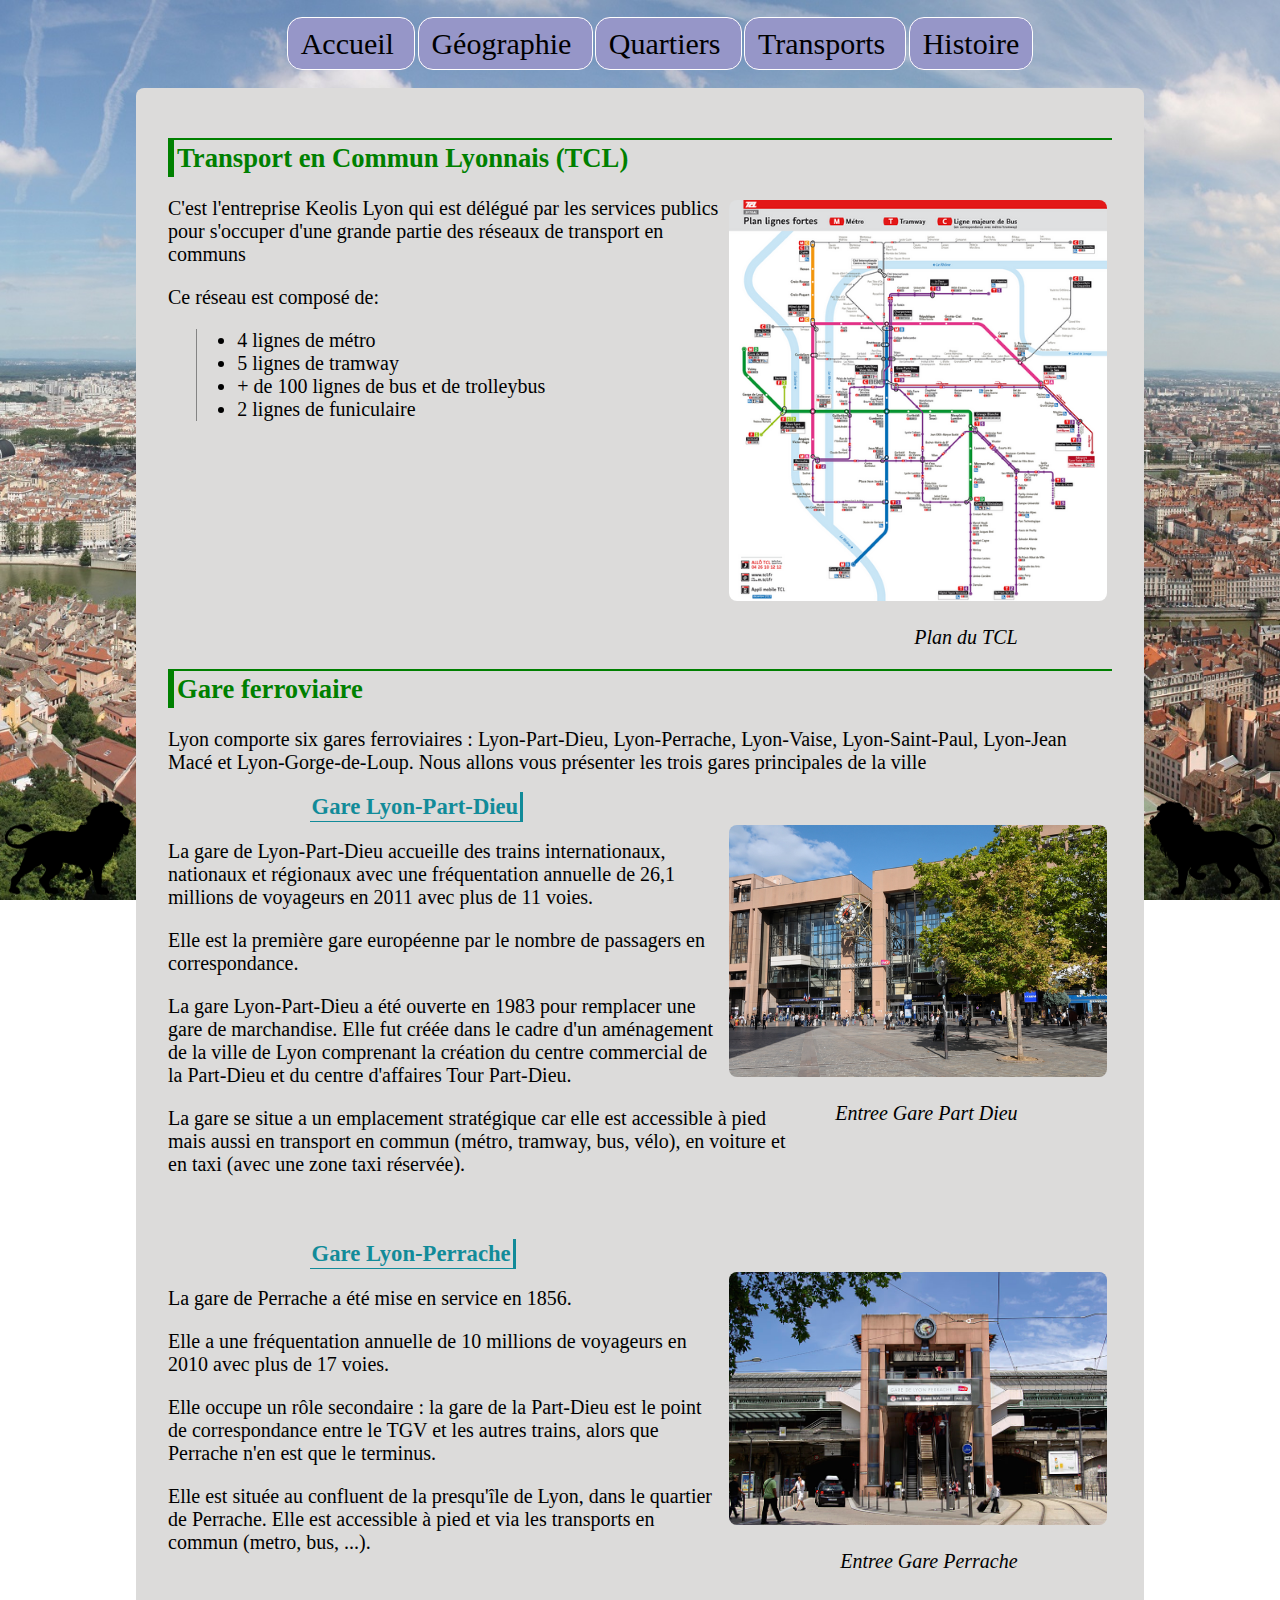
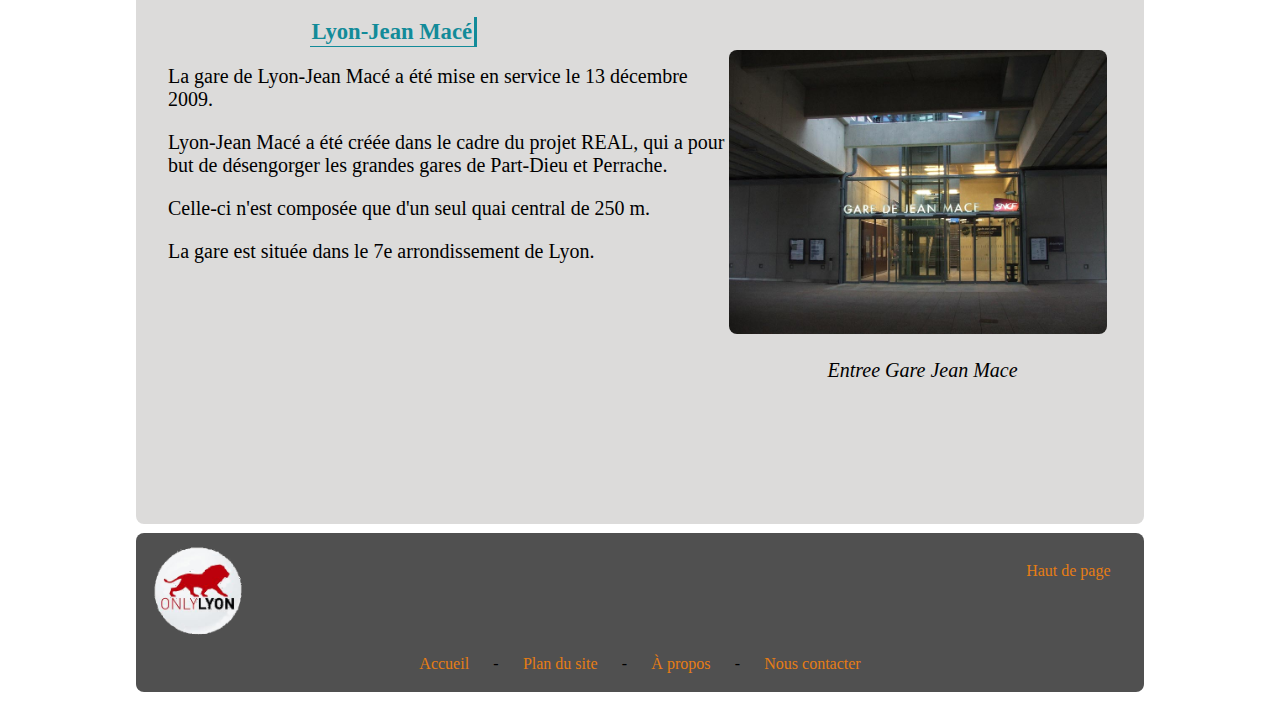
<file: transports.html>
﻿<!DOCTYPE html>

<html>

<head>
	<title>Les Transports de Lyon </title>
	<link rel="stylesheet" type="text/css" href="style_base.css">
</head>

<body>

	<img id="lionSil_g" src="ressource/image/lion_silhouette.png" alt="Silhouette de lion tournée vers la gauche">
	<img id="lionSil_d" src="ressource/image/lion_silhouette_inverse.png" alt="Silhouette de lion tournée vers la droite">
	
	<nav><ul id=boutonsMenu>
		<li>
			<a href="index.html">
				Accueil
			</a>
		</li>

		<li>
			<a href="geographie.html">
				Géographie
			</a>
		</li>			
		<li>
			<a href="quartiers.html">
				Quartiers
			</a>
		</li>

		<li>
			<a href="transports.html">
				Transports
			</a>
		</li>

		<li>
			<a href="histoire.html">
				Histoire
			</a>
		</li>
	</ul></nav>
	
	<div id="debut">
		<section>
			<h1 id="T1">Transport en Commun Lyonnais (TCL)</h1>
			
			<div>
				<img class="zoom" src="ressource/image/plan-tcl.png" alt="Plan TCL">
			</div>
			
			<p class="legende">Plan du TCL</p>
			
			<p>C'est l'entreprise Keolis Lyon qui est délégué par les services publics pour s'occuper d'une grande partie des réseaux de transport en communs</p>
			<p>Ce réseau est composé de:</p>
			
			<ul>
				<li>
					4 lignes de métro
				</li>
				
				<li>
					5 lignes de tramway
				</li>
				
				<li>
					+ de 100 lignes de bus et de trolleybus
				</li>
				
				<li>
					2 lignes de funiculaire
				</li>
			</ul>
		</section>
		
		<section>
			<h1 class="clear" id="T2">Gare ferroviaire</h1>
			
			<p>Lyon comporte six gares ferroviaires : Lyon-Part-Dieu, Lyon-Perrache, Lyon-Vaise, Lyon-Saint-Paul, Lyon-Jean Macé et Lyon-Gorge-de-Loup.
				Nous allons vous présenter les trois gares principales de la ville</p>
			
			<section>
				<h2>Gare Lyon-Part-Dieu</h2>
				
				<div>
					<img class="zoom" src="ressource/image/Gare_Part-Dieu.png" alt="Entree Gare Part Dieu">
				</div>
				
				<p class="legende">Entree Gare Part Dieu</p>
				
				<p>La gare de Lyon-Part-Dieu accueille des trains internationaux, nationaux et régionaux 
				avec une fréquentation annuelle de 26,1 millions de voyageurs en 2011 avec plus de 11 voies.</p>
				
				<p>Elle est la première gare européenne par le nombre de passagers en correspondance.</p>
				
				<p>La gare Lyon-Part-Dieu a été ouverte en 1983 pour remplacer une gare de marchandise. 
				Elle fut créée dans le cadre d'un aménagement de la ville de Lyon comprenant la création du centre commercial de la Part-Dieu 
				et du centre d'affaires Tour Part-Dieu.</p>
				
				<p>La gare se situe	a un emplacement stratégique car elle est accessible à pied
				mais aussi en transport en commun (métro, tramway, bus, vélo), en voiture et en taxi (avec une zone taxi réservée).</p>
			</section>
			
			<section>
				<h2>Gare Lyon-Perrache</h2>
				
				<div>
					<img class="zoom" src="ressource/image/Gare_Perrache.jpg" alt="Entree Gare Perrache">
				</div>
				
				<p class="legende">Entree Gare Perrache</p>
				
				<p>La gare de Perrache a été mise en service en 1856.</p>
				
				<p>Elle a une fréquentation annuelle de 10 millions de voyageurs en 2010 avec plus de 17 voies.</p>
				
				<p>Elle occupe un rôle secondaire : la gare de la Part-Dieu est le point de 
					correspondance entre le TGV et les autres trains,
					alors que Perrache n'en est que le terminus.</p>
				
				<p>Elle est située au confluent de la presqu'île de Lyon, dans le quartier de Perrache.
					Elle est accessible à pied et via les transports en commun (metro, bus, ...).</p>
			</section>
			
			<section>
				<h2>Lyon-Jean Macé</h2>
				
				<div>
					<img class="zoom" src="ressource/image/Gare_Jean-Mace.jpg" alt="Entree Gare Jean Mace">
				</div>
				
				<p class="legende">Entree Gare Jean Mace</p>
				
				
				<p>La gare de Lyon-Jean Macé a été mise en service le 13 décembre 2009.</p>
				
				<p>Lyon-Jean Macé a été créée dans le cadre du projet REAL, qui a pour but de désengorger les grandes gares de Part-Dieu et Perrache.</p> 
				
				<p>Celle-ci n'est composée que d'un seul quai central de 250 m.</p>
				
				<p>La gare est située dans le 7e arrondissement de Lyon.</p>
				
				<p class="clear"></p>
				

			</section>
		</section>
	</div>
	
	<footer>
		<a href="#debut">Haut de page</a>
		<img src="ressource/image/logo_only-lyon.png" alt="Logo de OnlyLyon (un lion rouge dans un cercle gris clair)">
		<nav>
			<a href="index.html">Accueil</a> - 
			<a href="planDuSite.html">Plan du site</a> - 
			<a href="aPropos.html">À propos</a> - 
			<a href="contact.html">Nous contacter</a>
		</nav>
	</footer>
	
</body>

</html>
</file>
<file: style_base.css>
﻿html
{
	background-image : url('ressource/image/PanoramaLyon.jpg');
	background-repeat : no-repeat ;
	background-attachment: fixed;
	background-position: top;
	background-size: auto 100%;
}

#boutonsMenu
{
	list-style: none;
	text-align: center;
	margin: 3vh 1vw;
	max-width: 100%;
	border: 0px;
}

#boutonsMenu li
{
	display: inline;
	text-align: center;
	max-width: 5vw;
}
#boutonsMenu li a
{
	background-color: rgb(150,150,200);
	border-radius: 0.5em;
	border: 1px solid white;
	padding: 1vh 1vw;
	margin: 0.1%;
	text-decoration: none;
	color: black;
	font-size: 150%;
	text-align: center;
}

#boutonsMenu li a:hover, #boutonsMenu li a:focus, #boutonsMenu li a:active
{
	background: rgb(90,90,160)
}

body>div
{
	background-color: #dcdbda;
	margin: 1vh 10vw;
	padding: 2em;
	border-radius: 0.5em;	
}

body>img
{
	position: fixed;
	bottom: 5px;
	width: 10vw;
}


#lionSil_g
{
	right: 5px;
}

#lionSil_d
{
	left: 5px;
}

h1
{
	border-top: 2px solid green;
	border-left: 6px solid green;
	padding: 3px;
	color: green;
	font-size: 20pt;
}

h2
{
	display: inline;
	padding: 2px;
	margin-left: 15%;
	color: #128b99; /* Bleu pastel */
	border-right: 3px solid #128b99;
 	border-bottom: 1px solid #128b99;
	font-size: 17pt;
}


p
{
	font-size: 15pt;
}

.legende
{
	float:right;
	clear:both;
	
	margin-right:10%;
	margin-left:5%;
	
	font-style:italic;
	
}

#envoiDemande
{
	font-size: 200%;
	text-align: center;
	color: rgb(80,80,80);
	font-weight: bold;
	margin: 15%;
}

ul
{
	list-style: disc;
	font-size: 15pt;
	border-left: 1px solid #848484;
	margin-left: 3%;
}

.zoom /* Images qui sont dans les pages de contenu */
{
	float: right;
	max-width: 40%;
	margin: 5px;
	border-radius: 0.5em;
}

.zoom:hover /* Effet de bordure lorsque l'on survole avec la souris */
{
	border: 5px ridge gray;
	
	margin: 0px; /* Enleve la marge de la bordure */
	
}

.zoom:active  /* Zoom de l'image quand  on clique avec la souris */
{
	-webkit-transform: translate(-50%) scale(1.75); /* Safari et Chrome */
	-moz-transform: translate(-50%) scale(1.75); /* Firefox */
	-ms-transform: translate(-50%) scale(1.75); /* Internet Explorer 9 */
	-o-transform: translate(-50%) scale(1.75); /* Opera /    */
	transform: translate(-50%) scale(1.75);
	border: 0px;  /* Enleve la bordure */
}

.clear
{
	clear:both;
}

section
{
	clear: both;
	padding-bottom: 5vh;
}



/* Formulaire */
fieldset
{
	width: 50%;
	display: block;
	text-align: center;
	margin: auto; /* Centre le formulaire */
}

label, textarea , button 
{
	display: block;
	margin-top: 1vh;
	
	margin-left:auto;  /* Centre horizontalement les blocks */
	margin-right: auto;
}

form p
{
	text-align: left;
}


/* Footer */
a
{
	color: rgb(230,125,20);
	text-decoration: none;
	padding: 1px;
}

a:hover, a:focus, a:active
{
	background-color: white;
	border-radius: 0.2em;
}

footer
{
	background-color: rgb(80,80,80);
	border-radius: 0.5em;
	margin: 1vh 10vw;
	padding: 1vh 1vw;
}

footer nav
{
	margin: 10px;
	text-align: center;
}

footer img
{
	width: 10%;
}

footer a
{
	margin: 2%;
}

footer>a
{
	float: right;
}
</file>
<file: style_sommaire.css>
#sommaire
{
	border: 0px;
	list-style: none;
	margin-left: 2%;
	padding-left: 0px;
	font-size: 130%
}

#sommaire ol
{
	list-style: upper-roman;
	font-size: 90%;
	padding-left: 5%;
}

#sommaire li
{
	margin-left: 1vw;
	margin: 0.5em;
}

#sommaire a
{
	color: green;
}

#sommaire ol a
{
	color: #128b99;
}
</file>
